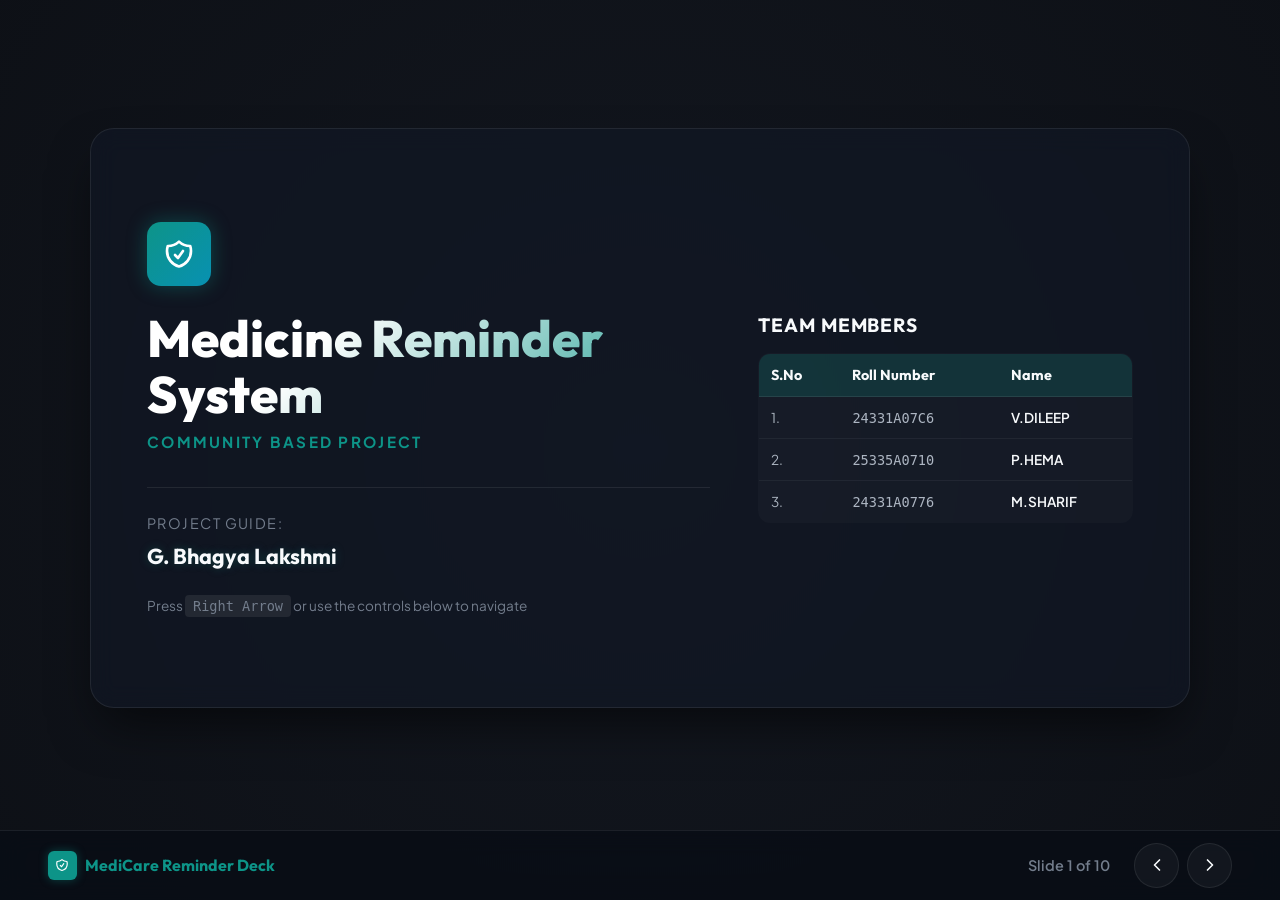
<file: presentation.html>
<!DOCTYPE html>
<html lang="en">
<head>
  <meta charset="UTF-8">
  <meta name="viewport" content="width=device-width, initial-scale=1.0">
  <title>MediCare Reminder System - Presentation Slide Deck</title>
  <!-- Google Fonts -->
  <link rel="preconnect" href="https://fonts.googleapis.com">
  <link rel="preconnect" href="https://fonts.gstatic.com" crossorigin>
  <link href="https://fonts.googleapis.com/css2?family=Outfit:wght@400;600;700;800&family=Plus+Jakarta+Sans:wght@400;500;600;700&display=swap" rel="stylesheet">
  
  <style>
    :root {
      --bg-primary: hsl(220, 25%, 7%);
      --bg-secondary: hsl(220, 22%, 11%);
      --text-primary: hsl(210, 40%, 98%);
      --text-secondary: hsl(215, 15%, 72%);
      --text-muted: hsl(215, 10%, 50%);
      --teal-color: #0d9488;
      --teal-glow: rgba(13, 148, 136, 0.4);
      --rose-color: #f43f5e;
      --glass-bg: rgba(18, 24, 38, 0.65);
      --glass-border: rgba(255, 255, 255, 0.08);
      --font-title: 'Outfit', sans-serif;
      --font-body: 'Plus Jakarta Sans', sans-serif;
    }

    * {
      box-sizing: border-box;
      margin: 0;
      padding: 0;
    }

    body {
      background: radial-gradient(circle at 50% 50%, hsl(220, 25%, 10%) 0%, var(--bg-primary) 100%);
      color: var(--text-primary);
      font-family: var(--font-body);
      min-height: 100vh;
      display: flex;
      flex-direction: column;
      overflow-x: hidden;
      overflow-y: auto;
    }

    /* Presentation Wrapper */
    .presentation-container {
      flex: 1;
      display: flex;
      align-items: center;
      justify-content: center;
      position: relative;
      padding: 2rem;
      padding-bottom: 6rem; /* Extra padding to prevent navigation bar overlapping slides */
    }

    /* Individual Slide Styles */
    .slide {
      display: none;
      width: 100%;
      max-width: 1100px;
      min-height: 580px;
      background: var(--glass-bg);
      border: 1px solid var(--glass-border);
      border-radius: 24px;
      padding: 3.5rem;
      box-shadow: 0 25px 50px -12px rgba(0, 0, 0, 0.6);
      backdrop-filter: blur(12px);
      -webkit-backdrop-filter: blur(12px);
      position: relative;
      animation: slideIn 0.3s cubic-bezier(0.16, 1, 0.3, 1) forwards;
      flex-direction: column;
      justify-content: center;
    }

    .slide.active {
      display: flex;
    }

    @keyframes slideIn {
      from {
        opacity: 0;
        transform: translateY(20px) scale(0.98);
      }
      to {
        opacity: 1;
        transform: translateY(0) scale(1);
      }
    }

    /* Header & Typography */
    .slide-header {
      margin-bottom: 2rem;
    }

    .slide-tag {
      font-size: 0.85rem;
      text-transform: uppercase;
      letter-spacing: 0.15em;
      color: var(--teal-color);
      font-weight: 700;
      margin-bottom: 0.5rem;
      display: inline-block;
    }

    .slide-title {
      font-family: var(--font-title);
      font-size: 2.5rem;
      font-weight: 800;
      background: linear-gradient(135deg, #ffffff 50%, var(--text-secondary) 100%);
      -webkit-background-clip: text;
      -webkit-text-fill-color: transparent;
      line-height: 1.2;
    }

    .slide-content {
      flex: 1;
      display: flex;
      flex-direction: column;
      justify-content: center;
      gap: 1.5rem;
    }

    .grid-2col {
      display: grid;
      grid-template-columns: 1.2fr 0.8fr;
      gap: 3rem;
      align-items: center;
    }

    /* Text Lists */
    .slide-text p {
      font-size: 1.1rem;
      color: var(--text-secondary);
      line-height: 1.6;
      margin-bottom: 1.5rem;
    }

    .feature-list {
      list-style: none;
      display: flex;
      flex-direction: column;
      gap: 1rem;
    }

    .feature-item {
      display: flex;
      align-items: flex-start;
      gap: 1rem;
    }

    .feature-icon {
      background: rgba(13, 148, 136, 0.15);
      border: 1px solid rgba(13, 148, 136, 0.2);
      border-radius: 50%;
      width: 2.2rem;
      height: 2.2rem;
      display: flex;
      align-items: center;
      justify-content: center;
      color: var(--teal-color);
      flex-shrink: 0;
      font-weight: bold;
    }

    .feature-desc h4 {
      font-family: var(--font-title);
      font-size: 1.15rem;
      font-weight: 700;
      color: var(--text-primary);
      margin-bottom: 0.25rem;
    }

    .feature-desc p {
      font-size: 0.95rem;
      color: var(--text-secondary);
      line-height: 1.4;
      margin-bottom: 0;
    }

    /* Cover Slide Styling */
    .cover-logo {
      width: 4rem;
      height: 4rem;
      background: linear-gradient(135deg, var(--teal-color) 0%, #0891b2 100%);
      border-radius: 14px;
      display: flex;
      align-items: center;
      justify-content: center;
      margin-bottom: 1.5rem;
      box-shadow: 0 0 20px var(--teal-glow);
    }

    .cover-logo svg {
      width: 2rem;
      height: 2rem;
      color: white;
    }

    .cover-title {
      font-family: var(--font-title);
      font-size: 3.2rem;
      font-weight: 800;
      margin-bottom: 0.5rem;
      background: linear-gradient(135deg, #ffffff 30%, #0d9488 100%);
      -webkit-background-clip: text;
      -webkit-text-fill-color: transparent;
      line-height: 1.1;
    }

    .cover-subtitle {
      font-size: 1.25rem;
      color: var(--text-secondary);
      margin-bottom: 2rem;
      font-weight: 500;
      line-height: 1.4;
    }

    /* Navigation Bar */
    .nav-bar {
      position: fixed;
      bottom: 0;
      left: 0;
      width: 100%;
      height: 70px;
      border-top: 1px solid var(--glass-border);
      background: rgba(9, 13, 22, 0.85);
      backdrop-filter: blur(12px);
      -webkit-backdrop-filter: blur(12px);
      display: flex;
      align-items: center;
      justify-content: space-between;
      padding: 0 3rem;
      z-index: 100;
    }

    .nav-left {
      display: flex;
      align-items: center;
      gap: 0.5rem;
    }

    .nav-logo {
      color: var(--teal-color);
      font-weight: 700;
      font-family: var(--font-title);
    }

    .nav-controls {
      display: flex;
      align-items: center;
      gap: 1.5rem;
    }

    .nav-btn {
      background: rgba(255, 255, 255, 0.04);
      border: 1px solid var(--glass-border);
      color: var(--text-primary);
      width: 2.8rem;
      height: 2.8rem;
      border-radius: 50%;
      display: flex;
      align-items: center;
      justify-content: center;
      cursor: pointer;
      transition: all 0.2s ease;
    }

    .nav-btn:hover {
      background: rgba(13, 148, 136, 0.2);
      border-color: var(--teal-color);
      color: var(--teal-color);
    }

    .nav-btn:active {
      transform: scale(0.9);
    }

    .slide-indicator {
      font-size: 0.9rem;
      color: var(--text-muted);
      font-weight: 600;
    }

    /* Mockups and Screenshots */
    .phone-mockup {
      width: 100%;
      max-width: 200px;
      border: 5px solid #222530;
      border-radius: 30px;
      box-shadow: 0 15px 35px rgba(0,0,0,0.6);
      overflow: hidden;
      aspect-ratio: 9 / 19.5;
      background: #090d16;
      margin: 0 auto;
    }

    .phone-mockup img {
      width: 100%;
      height: 100%;
      object-fit: cover;
    }

    .modal-mockup {
      width: 100%;
      max-width: 440px;
      border-radius: 16px;
      border: 1px solid var(--glass-border);
      box-shadow: 0 15px 35px rgba(0,0,0,0.6);
      margin: 0 auto;
      display: block;
    }

    /* Responsive */
    @media (max-width: 900px) {
      .grid-2col {
        grid-template-columns: 1fr;
      }
      .slide {
        padding: 2rem;
        min-height: auto;
      }
    }
  </style>
</head>
<body>

  <!-- Presentation Main Area -->
  <div class="presentation-container">

    <!-- Slide 1: Cover (Restructured: Side-by-Side Text and Mockup image!) -->
    <div class="slide active">
      <div class="slide-content grid-2col">
        <div class="slide-text">
          <div class="cover-logo">
            <svg xmlns="http://www.w3.org/2000/svg" fill="none" viewBox="0 0 24 24" stroke-width="2" stroke="currentColor">
              <path stroke-linecap="round" stroke-linejoin="round" d="M9 12.75 11.25 15 15 9.75m-3-7.036A11.959 11.959 0 0 1 3.598 6 11.99 11.99 0 0 0 3 9.749c0 5.592 3.824 10.29 9 11.623 5.176-1.332 9-6.03 9-11.622 0-1.31-.21-2.57-.598-3.751h-.152c-3.196 0-6.1-1.248-8.25-3.285Z" />
            </svg>
          </div>
          <h1 class="cover-title">Medicine Reminder System</h1>
          <p style="font-size: 0.95rem; text-transform: uppercase; letter-spacing: 0.15em; color: var(--teal-color); font-weight: 700; margin-top: 0.5rem; margin-bottom: 1.5rem;">Community Based Project</p>
          
          <div style="margin-top: 2rem; border-top: 1px solid var(--glass-border); padding-top: 1.5rem;">
            <p style="font-size: 0.9rem; color: var(--text-muted); text-transform: uppercase; letter-spacing: 0.1em; margin-bottom: 0.25rem;">Project Guide:</p>
            <p style="font-size: 1.35rem; font-weight: 700; color: var(--text-primary); font-family: var(--font-title); text-shadow: 0 0 10px rgba(13, 148, 136, 0.3);">G. Bhagya Lakshmi</p>
          </div>
          
          <div style="font-size: 0.85rem; color: var(--text-muted); margin-top: 1.5rem;">
            Press <span style="background: rgba(255,255,255,0.08); padding: 0.2rem 0.5rem; border-radius: 4px; font-family: monospace;">Right Arrow</span> or use the controls below to navigate
          </div>
        </div>
        
        <!-- Right side: Team Members Table -->
        <div style="display: flex; flex-direction: column; justify-content: center;">
          <h3 style="font-family: var(--font-title); font-size: 1.2rem; font-weight: 700; color: var(--text-primary); margin-bottom: 1rem; letter-spacing: 0.05em; text-transform: uppercase;">Team Members</h3>
          <table style="width: 100%; border-collapse: collapse; background: rgba(255,255,255,0.02); border: 1px solid var(--glass-border); border-radius: 12px; overflow: hidden;">
            <thead>
              <tr style="background: rgba(13, 148, 136, 0.2); border-bottom: 1px solid var(--glass-border);">
                <th style="padding: 0.75rem; text-align: left; font-family: var(--font-title); font-size: 0.9rem; color: var(--text-primary);">S.No</th>
                <th style="padding: 0.75rem; text-align: left; font-family: var(--font-title); font-size: 0.9rem; color: var(--text-primary);">Roll Number</th>
                <th style="padding: 0.75rem; text-align: left; font-family: var(--font-title); font-size: 0.9rem; color: var(--text-primary);">Name</th>
              </tr>
            </thead>
            <tbody>
              <tr style="border-bottom: 1px solid rgba(255,255,255,0.05);">
                <td style="padding: 0.75rem; color: var(--text-secondary); font-size: 0.85rem;">1.</td>
                <td style="padding: 0.75rem; color: var(--text-secondary); font-size: 0.85rem; font-family: monospace;">24331A07C6</td>
                <td style="padding: 0.75rem; color: var(--text-primary); font-size: 0.85rem; font-weight: 600;">V.DILEEP</td>
              </tr>
              <tr style="border-bottom: 1px solid rgba(255,255,255,0.05);">
                <td style="padding: 0.75rem; color: var(--text-secondary); font-size: 0.85rem;">2.</td>
                <td style="padding: 0.75rem; color: var(--text-secondary); font-size: 0.85rem; font-family: monospace;">25335A0710</td>
                <td style="padding: 0.75rem; color: var(--text-primary); font-size: 0.85rem; font-weight: 600;">P.HEMA</td>
              </tr>
              <tr>
                <td style="padding: 0.75rem; color: var(--text-secondary); font-size: 0.85rem;">3.</td>
                <td style="padding: 0.75rem; color: var(--text-secondary); font-size: 0.85rem; font-family: monospace;">24331A0776</td>
                <td style="padding: 0.75rem; color: var(--text-primary); font-size: 0.85rem; font-weight: 600;">M.SHARIF</td>
              </tr>
            </tbody>
          </table>
        </div>
      </div>
    </div>

    <!-- Slide 2: Abstract -->
    <div class="slide">
      <div class="slide-header">
        <span class="slide-tag">01. Project Summary</span>
        <h2 class="slide-title">Project Abstract</h2>
      </div>
      <div class="slide-content">
        <div class="slide-text">
          <p style="font-size: 1.2rem; font-weight: 500; color: var(--text-primary);">
            Medicare is a smart, offline-first application designed for elderly patients to manage daily medications easily. It works without internet, speaks instructions aloud, and syncs automatically to keep caregivers informed.
          </p>
          <ul class="feature-list" style="margin-top: 1rem;">
            <li class="feature-item">
              <div class="feature-icon">✓</div>
              <div class="feature-desc">
                <h4>Works Offline (Zero Lag)</h4>
                <p>Saves checklist updates instantly to browser database cache, then syncs with Firebase in the background.</p>
              </div>
            </li>
            <li class="feature-item">
              <div class="feature-icon">✓</div>
              <div class="feature-desc">
                <h4>Dynamic Regional Support</h4>
                <p>Translates headers, alerts, and custom medicine names fully into Hindi and Telugu.</p>
              </div>
            </li>
            <li class="feature-item">
              <div class="feature-icon">✓</div>
              <div class="feature-desc">
                <h4>Built-in Emergency Calling</h4>
                <p>One-tap buttons to immediately dial primary doctors, caregivers, or public ambulance lines.</p>
              </div>
            </li>
          </ul>
        </div>
      </div>
    </div>

    <!-- Slide 3: Problem Statement -->
    <div class="slide">
      <div class="slide-header">
        <span class="slide-tag">02. The Challenges</span>
        <h2 class="slide-title">Problem Statement</h2>
      </div>
      <div class="slide-content">
        <div class="slide-text">
          <p style="font-size: 1.25rem; font-weight: 500; color: var(--text-primary); line-height: 1.7; margin-bottom: 2rem;">
            Many people forget to take their medicines on time because of busy schedules, old age, or memory problems. Missing medicines can cause serious health issues and reduce treatment effectiveness. Patients need a simple system that reminds them about medicine timings regularly.
          </p>
          <p style="font-size: 1.25rem; font-weight: 500; color: var(--teal-color); line-height: 1.7;">
            The Medicine Reminder App is developed to solve this problem by giving alerts and reminders to users at the correct time. This helps people take medicines properly and improve their health care management.
          </p>
        </div>
      </div>
    </div>

    <!-- Slide 4: Existing vs Proposed System -->
    <div class="slide">
      <div class="slide-header">
        <span class="slide-tag">03. Solution Comparison</span>
        <h2 class="slide-title">Existing and Proposed System</h2>
      </div>
      <div class="slide-content grid-2col">
        <div class="slide-text" style="border-right: 1px solid var(--glass-border); padding-right: 2rem;">
          <h3 style="font-family: var(--font-title); color: var(--rose-color); margin-bottom: 1.2rem; font-size: 1.3rem;">Existing Systems (Old Way)</h3>
          <ul class="feature-list">
            <li class="feature-item">
              <div class="feature-icon" style="background: rgba(244,63,94,0.1); border-color: rgba(244,63,94,0.2); color: var(--rose-color); font-size: 0.8rem;">✕</div>
              <div class="feature-desc">
                <p>Manual paper diaries or checklists that are easily lost or misplaced.</p>
              </div>
            </li>
            <li class="feature-item">
              <div class="feature-icon" style="background: rgba(244,63,94,0.1); border-color: rgba(244,63,94,0.2); color: var(--rose-color); font-size: 0.8rem;">✕</div>
              <div class="feature-desc">
                <p>Cloud-only apps that freeze and block users when internet is slow.</p>
              </div>
            </li>
            <li class="feature-item">
              <div class="feature-icon" style="background: rgba(244,63,94,0.1); border-color: rgba(244,63,94,0.2); color: var(--rose-color); font-size: 0.8rem;">✕</div>
              <div class="feature-desc">
                <p>No immediate caregiver notification or direct dialing emergency buttons.</p>
              </div>
            </li>
          </ul>
        </div>
        <div class="slide-text">
          <h3 style="font-family: var(--font-title); color: var(--teal-color); margin-bottom: 1.2rem; font-size: 1.3rem;">Proposed System (Medicare)</h3>
          <ul class="feature-list">
            <li class="feature-item">
              <div class="feature-icon">✓</div>
              <div class="feature-desc">
                <p>Firestore IndexedDB local sync ensures zero database write delay.</p>
              </div>
            </li>
            <li class="feature-item">
              <div class="feature-icon">✓</div>
              <div class="feature-desc">
                <p>0.05s button transitions and fast modal opening prevent click delays.</p>
              </div>
            </li>
            <li class="feature-item">
              <div class="feature-icon">✓</div>
              <div class="feature-desc">
                <p>Built-in Speak Aloud button, Hindi/Telugu options, and emergency calling.</p>
              </div>
            </li>
          </ul>
        </div>
      </div>
    </div>

    <!-- Slide 5: System Requirements -->
    <div class="slide">
      <div class="slide-header">
        <span class="slide-tag">04. Specifications</span>
        <h2 class="slide-title">Hardware and Software Requirements</h2>
      </div>
      <div class="slide-content grid-2col">
        <div class="slide-text" style="border-right: 1px solid var(--glass-border); padding-right: 2rem;">
          <h3 style="font-family: var(--font-title); color: var(--teal-color); margin-bottom: 1.2rem; font-size: 1.3rem;">Hardware Requirements</h3>
          <ul class="feature-list">
            <li class="feature-item">
              <div class="feature-icon">📱</div>
              <div class="feature-desc">
                <h4>User Devices</h4>
                <p>Any standard smartphone, tablet, laptop, or desktop computer.</p>
              </div>
            </li>
            <li class="feature-item">
              <div class="feature-icon">📱</div>
              <div class="feature-desc">
                <h4>System Memory</h4>
                <p>Minimum 2GB RAM (4GB RAM recommended for best performance).</p>
              </div>
            </li>
          </ul>
        </div>
        <div class="slide-text">
          <h3 style="font-family: var(--font-title); color: var(--teal-color); margin-bottom: 1.2rem; font-size: 1.3rem;">Software Requirements</h3>
          <ul class="feature-list">
            <li class="feature-item">
              <div class="feature-icon">⚙️</div>
              <div class="feature-desc">
                <h4>Web Browsers</h4>
                <p>Google Chrome, Apple Safari, Microsoft Edge, or Mozilla Firefox.</p>
              </div>
            </li>
            <li class="feature-item">
              <div class="feature-icon">⚙️</div>
              <div class="feature-desc">
                <h4>Development Architecture</h4>
                <p>HTML5, Vanilla CSS3, Javascript (ES6+), Firebase Cloud Firestore.</p>
              </div>
            </li>
          </ul>
        </div>
      </div>
    </div>

    <!-- Slide 6: System Architecture -->
    <div class="slide">
      <div class="slide-header">
        <span class="slide-tag">05. Data Flow</span>
        <h2 class="slide-title">System Architecture</h2>
      </div>
      <div class="slide-content grid-2col">
        <div class="slide-text">
          <p style="font-size: 1.1rem; color: var(--text-primary); margin-bottom: 1rem;">
            The app uses a structured client-server architecture to provide offline-first speeds and real-time alerts:
          </p>
          <ul class="feature-list">
            <li class="feature-item">
              <div class="feature-icon">1</div>
              <div class="feature-desc">
                <h4>User Interface Layer</h4>
                <p>Displays pill cards, captures touch scale inputs, and runs Hindi/Telugu localizations.</p>
              </div>
            </li>
            <li class="feature-item">
              <div class="feature-icon">2</div>
              <div class="feature-desc">
                <h4>Application Logic</h4>
                <p>Handles the authentication service, notification engine, and medicine schedule checkers.</p>
              </div>
            </li>
            <li class="feature-item">
              <div class="feature-icon">3</div>
              <div class="feature-desc">
                <h4>External Database & Hosting</h4>
                <p>Syncs background user history to Firestore, running on Vercel deployment servers.</p>
              </div>
            </li>
          </ul>
        </div>
        <div style="display: flex; justify-content: center; align-items: center;">
          <img class="modal-mockup" src="images/system_architecture.png" alt="System Architecture Diagram" style="max-height: 400px; object-fit: contain;">
        </div>
      </div>
    </div>

    <!-- Slide 7: Front End Design - Splash Screen -->
    <div class="slide">
      <div class="slide-header">
        <span class="slide-tag">06. UI Design</span>
        <h2 class="slide-title">Splash Screen & Entry</h2>
      </div>
      <div class="slide-content grid-2col">
        <div class="slide-text">
          <p>The branding screen welcomes users with dark themes tailored for senior accessibility.</p>
          <ul class="feature-list">
            <li class="feature-item">
              <div class="feature-icon">★</div>
              <div class="feature-desc">
                <h4>Unified Entrance</h4>
                <p>Quick login options for patients to track pills and caregivers to check adherence logs.</p>
              </div>
            </li>
            <li class="feature-item">
              <div class="feature-icon">★</div>
              <div class="feature-desc">
                <h4>Low Eye-Strain Colors</h4>
                <p>Dark charcoal canvas with bright teal indicator glows to make options readable.</p>
              </div>
            </li>
          </ul>
        </div>
        <div style="display: flex; justify-content: center; align-items: center;">
          <div class="phone-mockup">
            <img src="images/splash_screen.png" alt="Splash Screen Mockup">
          </div>
        </div>
      </div>
    </div>

    <!-- Slide 8: Front End Design - Dose Reminder -->
    <div class="slide">
      <div class="slide-header">
        <span class="slide-tag">07. UI Design</span>
        <h2 class="slide-title">Dose Due Reminders</h2>
      </div>
      <div class="slide-content grid-2col">
        <div class="slide-text">
          <p>A high-contrast overlay card alerts the user immediately when a scheduled medicine is due.</p>
          <ul class="feature-list">
            <li class="feature-item">
              <div class="feature-icon">★</div>
              <div class="feature-desc">
                <h4>One-Tap Actions</h4>
                <p>Seniors can mark medication "Taken", "Snooze" it for 10 minutes, or dial their doctor instantly.</p>
              </div>
            </li>
            <li class="feature-item">
              <div class="feature-icon">★</div>
              <div class="feature-desc">
                <h4>0ms Click Delays</h4>
                <p>Optimized touch configuration prevents latency, making buttons react instantly.</p>
              </div>
            </li>
          </ul>
        </div>
        <div style="display: flex; justify-content: center; align-items: center;">
          <img class="modal-mockup" src="images/dose_due.png" alt="Dose Due Alert Overlay">
        </div>
      </div>
    </div>

    <!-- Slide 9: Front End Design - Emergency SOS Alert -->
    <div class="slide">
      <div class="slide-header">
        <span class="slide-tag">08. UI Design</span>
        <h2 class="slide-title">SOS Emergency Center</h2>
      </div>
      <div class="slide-content grid-2col">
        <div class="slide-text">
          <p>Tapping the SOS icon plays local siren warnings and opens the emergency portal.</p>
          <ul class="feature-list">
            <li class="feature-item">
              <div class="feature-icon">★</div>
              <div class="feature-desc">
                <h4>Quick Hotlines List</h4>
                <p>Lists direct tap-to-call numbers for linked caregivers, primary doctors, and public ambulances.</p>
              </div>
            </li>
            <li class="feature-item">
              <div class="feature-icon">★</div>
              <div class="feature-desc">
                <h4>Instant Caregiver Alert</h4>
                <p>Pushes critical panic warnings immediately to the caretaker dashboard live feed.</p>
              </div>
            </li>
          </ul>
        </div>
        <div style="display: flex; justify-content: center; align-items: center;">
          <img class="modal-mockup" src="images/sos_alert.png" alt="SOS Emergency Modal">
        </div>
      </div>
    </div>

    <!-- Slide 10: Conclusion (Restructured: Side-by-Side closing details and screenshot!) -->
    <div class="slide">
      <div class="slide-content grid-2col">
        <div class="slide-text">
          <h2 class="cover-title" style="font-size: 2.8rem; margin-bottom: 1rem;">Simple, Safe & Reliable</h2>
          <p style="font-size: 1.15rem; color: var(--text-secondary); line-height: 1.6; margin-bottom: 2rem;">
            Medicare bridges the gap between elderly adherence and caregiver peace-of-mind by resolving device lags, network timeouts, and localization issues.
          </p>
          
          <div style="background: rgba(255, 255, 255, 0.02); border: 1px solid var(--glass-border); padding: 1.25rem 2rem; border-radius: 16px; margin-bottom: 1.5rem;">
            <p style="margin-bottom: 0.25rem; color: var(--text-secondary); font-size: 0.9rem;">Experience the Live Website:</p>
            <a href="https://medicine-reminder-navy-phi.vercel.app" target="_blank" style="color: var(--teal-color); font-weight: 700; font-size: 1.1rem; text-decoration: none;">medicine-reminder-navy-phi.vercel.app</a>
          </div>
          
          <p style="color: var(--text-muted); font-size: 0.85rem;">Thank you for your time!</p>
        </div>
        <div style="display: flex; justify-content: center; align-items: center;">
          <!-- Displaying a mockup on the right side of the conclusion slide -->
          <img class="modal-mockup" src="images/dose_due.png" alt="Conclusion Slide Mockup" style="max-height: 380px; object-fit: contain;">
        </div>
      </div>
    </div>

  </div>

  <!-- Bottom Navigation Control Bar -->
  <div class="nav-bar">
    <div class="nav-left">
      <div style="width: 1.8rem; height: 1.8rem; background: var(--teal-color); border-radius: 6px; display: flex; align-items: center; justify-content: center; box-shadow: 0 0 10px var(--teal-glow);">
        <svg xmlns="http://www.w3.org/2000/svg" fill="none" viewBox="0 0 24 24" stroke-width="2" stroke="white" width="14" height="14">
          <path stroke-linecap="round" stroke-linejoin="round" d="M9 12.75 11.25 15 15 9.75m-3-7.036A11.959 11.959 0 0 1 3.598 6 11.99 11.99 0 0 0 3 9.749c0 5.592 3.824 10.29 9 11.623 5.176-1.332 9-6.03 9-11.622 0-1.31-.21-2.57-.598-3.751h-.152c-3.196 0-6.1-1.248-8.25-3.285Z" />
        </svg>
      </div>
      <span class="nav-logo">MediCare Reminder Deck</span>
    </div>
    
    <div class="nav-controls">
      <span class="slide-indicator" id="slide-num">Slide 1 of 10</span>
      <div style="display: flex; gap: 0.5rem;">
        <button class="nav-btn" id="prev-btn" title="Previous Slide (Left Arrow)">
          <svg xmlns="http://www.w3.org/2000/svg" fill="none" viewBox="0 0 24 24" stroke-width="2.5" stroke="currentColor" width="16" height="16">
            <path stroke-linecap="round" stroke-linejoin="round" d="M15.75 19.5 8.25 12l7.5-7.5" />
          </svg>
        </button>
        <button class="nav-btn" id="next-btn" title="Next Slide (Right Arrow/Space)">
          <svg xmlns="http://www.w3.org/2000/svg" fill="none" viewBox="0 0 24 24" stroke-width="2.5" stroke="currentColor" width="16" height="16">
            <path stroke-linecap="round" stroke-linejoin="round" d="m8.25 4.5 7.5 7.5-7.5 7.5" />
          </svg>
        </button>
      </div>
    </div>
  </div>

  <script>
    const slides = document.querySelectorAll('.slide');
    const indicator = document.getElementById('slide-num');
    const prevBtn = document.getElementById('prev-btn');
    const nextBtn = document.getElementById('next-btn');
    let currentIdx = 0;

    function updateSlides() {
      slides.forEach((slide, idx) => {
        if (idx === currentIdx) {
          slide.classList.add('active');
        } else {
          slide.classList.remove('active');
        }
      });
      indicator.textContent = `Slide ${currentIdx + 1} of ${slides.length}`;
      prevBtn.disabled = currentIdx === 0;
      nextBtn.disabled = currentIdx === slides.length - 1;
    }

    function nextSlide() {
      if (currentIdx < slides.length - 1) {
        currentIdx++;
        updateSlides();
      }
    }

    function prevSlide() {
      if (currentIdx > 0) {
        currentIdx--;
        updateSlides();
      }
    }

    // Controls listeners
    nextBtn.addEventListener('click', nextSlide);
    prevBtn.addEventListener('click', prevSlide);

    // Keyboard controls
    document.addEventListener('keydown', (e) => {
      if (e.key === 'ArrowRight' || e.key === ' ') {
        e.preventDefault();
        nextSlide();
      } else if (e.key === 'ArrowLeft') {
        e.preventDefault();
        prevSlide();
      }
    });

    updateSlides();
  </script>
</body>
</html>
</file>
